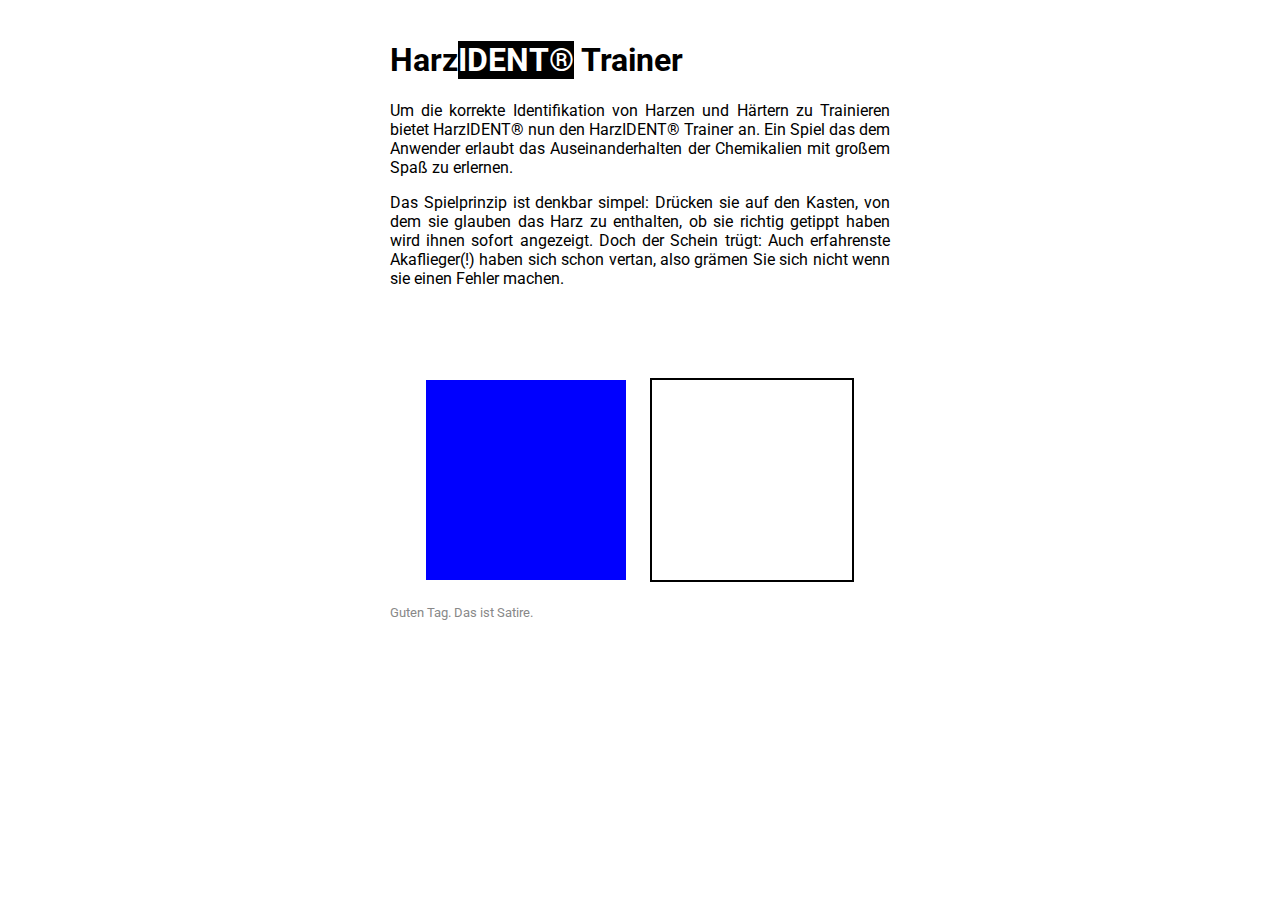
<file: harzident/index.html>
<!DOCTYPE html>
<html lang="de">
    <head>
        <meta charset="utf-8">
        <meta name="viewport" content="width=device-width" />
        <title>HarzIDENT®</title>
        <link href="https://fonts.googleapis.com/css?family=Roboto&display=swap" rel="stylesheet">
        <link rel="stylesheet" type="text/css" href="style.css">
    </head>
    <body>
        <h1>Harz<span id="ident">IDENT®</span> Trainer</h1>
        <p>Um die korrekte Identifikation von Harzen und Härtern zu Trainieren bietet HarzIDENT® nun den HarzIDENT® Trainer an. Ein Spiel das dem Anwender erlaubt das Auseinanderhalten der Chemikalien mit großem Spaß zu erlernen.</p>
        <p>Das Spielprinzip ist denkbar simpel: Drücken sie auf den Kasten, von dem sie glauben das Harz zu enthalten, ob sie richtig getippt haben wird ihnen sofort angezeigt. Doch der Schein trügt: Auch erfahrenste Akaflieger(!) haben sich schon vertan, also grämen Sie sich nicht wenn sie einen Fehler machen.</p>

        <div id="wrongmessage">Das war leider Falsch. :(</div>
        <div id="rightmessage">Richtig!</div>
        <div class="game">
            <button id="bb" onclick="wrong()"></button>
            <button id="bw" onclick="right()"></button>
        </div>
        <script src="game.js"></script>

        <div id="footer">
            <p>Guten Tag. Das ist Satire.</p>
        </div>
    </body>
</html>
</file>
<file: harzident/style.css>
.game {
    text-align: center;
}

#bb {
  padding: 100px;
  background-color: #00F;
  border: none;
  color: white;
  text-align: center;
  text-decoration: none;
  font-size: 20px;
  margin: 10px;
}

#bw {
  padding: 100px;
  background-color: #FFF;
  border: 2px solid black;
  color: black;
  text-align: center;
  text-decoration: none;
  font-size: 20px;
  margin: 10px;
}

#ident {
    color: white;
    background: black;
}

body {
    max-width: 500px;
    margin: auto;
    padding: 20px;
    font-family: "Roboto", serif;
    text-align: justify;
}

#rightmessage {
    text-align: center;
    font-size: 20pt;
    background: green;
    color: white;
    visibility: hidden;
}
#wrongmessage {
    text-align: center;
    font-size: 20pt;
    background: red;
    color: white;
    visibility: hidden;
}

#footer {
    font-size: 10pt;
    color: #888;
}
</file>
